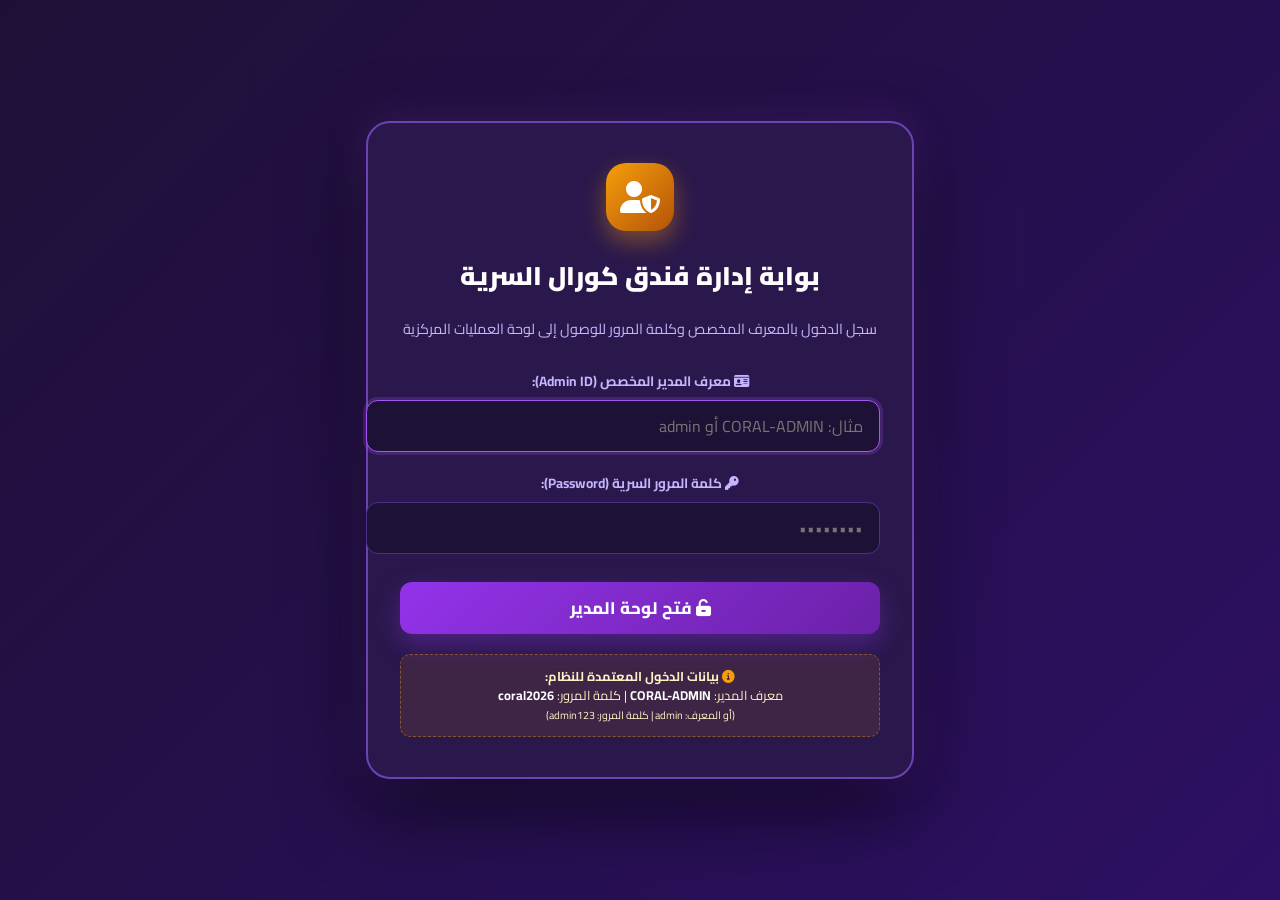
<file: admin.html>
<!DOCTYPE html>
<html lang="ar" dir="rtl">
<head>
    <meta charset="UTF-8">
    <meta name="viewport" content="width=device-width, initial-scale=1.0">
    <title>لوحة تحكم مدير النظام السرية | فندق كورال السودان</title>
    <!-- Fonts & Icons -->
    <link rel="preconnect" href="https://fonts.googleapis.com">
    <link rel="preconnect" href="https://fonts.gstatic.com" crossorigin>
    <link href="https://fonts.googleapis.com/css2?family=Cairo:wght@400;600;700;800;900&display=swap" rel="stylesheet">
    <link rel="stylesheet" href="https://cdnjs.cloudflare.com/ajax/libs/font-awesome/6.4.0/css/all.min.css">
    <!-- Stylesheets -->
    <link rel="stylesheet" href="css/admin.css">
</head>
<body class="admin-body">

    <!-- ========================================================
         بوابة تسجيل الدخول السرية للمدير (Secret Admin Login Gate)
         تظهر أولاً وتمنع الدخول حتى إدخال المعرف وكلمة المرور
         ======================================================== -->
    <div class="admin-login-overlay" id="adminLoginOverlay">
        <div class="admin-login-card">
            <div class="login-lock-icon">
                <i class="fas fa-user-shield"></i>
            </div>
            <h2>بوابة إدارة فندق كورال السرية</h2>
            <p>سجل الدخول بالمعرف المخصص وكلمة المرور للوصول إلى لوحة العمليات المركزية</p>

            <form id="adminLoginForm">
                <div class="login-field">
                    <label for="adminIdInput"><i class="fas fa-id-card"></i> معرف المدير المخصص (Admin ID):</label>
                    <input type="text" id="adminIdInput" class="login-input" placeholder="مثال: CORAL-ADMIN أو admin" required autofocus>
                </div>

                <div class="login-field">
                    <label for="adminPassInput"><i class="fas fa-key"></i> كلمة المرور السرية (Password):</label>
                    <input type="password" id="adminPassInput" class="login-input" placeholder="••••••••" required>
                </div>

                <div id="loginErrorMsg" style="display: none; color: #fca5a5; background: rgba(239, 68, 68, 0.2); border: 1px solid #ef4444; padding: 10px; border-radius: 8px; font-size: 0.88rem; margin-bottom: 14px;">
                    <i class="fas fa-exclamation-triangle"></i> معرف المدير أو كلمة المرور غير صحيحة!
                </div>

                <button type="submit" class="login-submit-btn" id="btnLoginSubmit">
                    <i class="fas fa-unlock-alt"></i> فتح لوحة المدير
                </button>
            </form>

            <div class="login-hint">
                <i class="fas fa-info-circle" style="color: var(--admin-gold);"></i>
                <strong>بيانات الدخول المعتمدة للنظام:</strong><br>
                معرف المدير: <strong style="color: #fff;">CORAL-ADMIN</strong> | كلمة المرور: <strong style="color: #fff;">coral2026</strong><br>
                <small>(أو المعرف: admin | كلمة المرور: admin123)</small>
            </div>
        </div>
    </div>

    <!-- القائمة الجانبية (Sidebar) -->
    <aside class="admin-sidebar" id="adminSidebar" style="display: none;">
        <div class="admin-logo">
            <div class="admin-logo-icon">
                <i class="fas fa-crown"></i>
            </div>
            <div class="admin-logo-text">
                <h2>إدارة فندق كورال</h2>
                <span>CORAL ADMIN CENTER</span>
            </div>
        </div>

        <nav class="admin-nav">
            <a href="admin.html" class="admin-nav-item active">
                <i class="fas fa-th-large"></i>
                <span>لوحة التحكم الرئيسية</span>
            </a>
            <a href="#bookingsSection" class="admin-nav-item">
                <i class="fas fa-calendar-check"></i>
                <span>سجل الحجوزات</span>
            </a>
            <a href="#activitiesSection" class="admin-nav-item">
                <i class="fas fa-bolt"></i>
                <span>النشاطات الحية</span>
            </a>
            <a href="#occupancySection" class="admin-nav-item">
                <i class="fas fa-hotel"></i>
                <span>فروع السودان الأربعة</span>
            </a>
            <a href="index.html" target="_blank" class="admin-nav-item" style="color: var(--admin-gold);">
                <i class="fas fa-external-link-alt"></i>
                <span>عرض شاشة النزيل</span>
            </a>
            <a href="api/setup_db.php" target="_blank" class="admin-nav-item">
                <i class="fas fa-database"></i>
                <span>تهيئة داتابيس XAMPP</span>
            </a>
        </nav>

        <div class="admin-sidebar-footer">
            <div class="admin-user-pill">
                <div class="admin-avatar">
                    <i class="fas fa-user-shield"></i>
                </div>
                <div class="admin-user-info" style="flex-grow: 1;">
                    <div class="name" id="sidebarAdminName">المدير العام للنظام</div>
                    <div class="role" id="sidebarAdminRole">فنادق كورال السودان</div>
                </div>
                <button class="action-btn" id="btnSidebarLogout" title="قفل الشاشة وتسجيل الخروج" style="color: #ef4444; border-color: rgba(239,68,68,0.4);">
                    <i class="fas fa-sign-out-alt"></i>
                </button>
            </div>
        </div>
    </aside>

    <!-- المحتوى الرئيسي للوحة الإدارة (Main Content) -->
    <main class="admin-main" id="adminMainContent" style="display: none;">
        <!-- الشريط العلوي (Topbar) -->
        <header class="admin-topbar">
            <div class="topbar-title">
                <h1>لوحة متابعة العمليات والحجوزات الفندقية</h1>
                <p>إدارة مركزية لفروع: الخرطوم (المقر الرئيسي)، بورتسودان، كسلا، وعطبرة بنهر النيل</p>
            </div>

            <div class="topbar-actions">
                <div class="system-status-pill" id="backendModeBadge">
                    <span class="status-dot"></span> متصل بالنظام
                </div>
                <button class="action-btn" id="btnRefreshData" title="تحديث فوري">
                    <i class="fas fa-sync-alt"></i> تحديث
                </button>
                <button class="action-btn" id="btnAdminLogout" style="background: rgba(239,68,68,0.2); border-color: #ef4444; color: #fca5a5;">
                    <i class="fas fa-lock"></i> قفل اللوحة
                </button>
                <a href="index.html" target="_blank" class="action-btn" style="background: var(--admin-purple-bright); color: #fff; font-weight: bold;">
                    <i class="fas fa-eye"></i> شاشة النزيل
                </a>
            </div>
        </header>

        <!-- جسم لوحة التحكم -->
        <div class="admin-content">
            <!-- 1. بطاقات المؤشرات الحية (KPI Cards) -->
            <section class="stats-grid">
                <div class="stat-card">
                    <div class="stat-header">
                        <span class="stat-title">إجمالي الحجوزات المسجلة</span>
                        <div class="stat-icon purple"><i class="fas fa-bookmark"></i></div>
                    </div>
                    <div class="stat-value" id="statTotalBookings">0</div>
                    <div class="stat-footer">
                        <span style="color: #10b981; font-weight: bold;"><i class="fas fa-arrow-up"></i> +18%</span> في جميع الفروع
                    </div>
                </div>

                <div class="stat-card">
                    <div class="stat-header">
                        <span class="stat-title">إجمالي الإيرادات المحصلة</span>
                        <div class="stat-icon green"><i class="fas fa-money-bill-wave"></i></div>
                    </div>
                    <div class="stat-value" id="statTotalRevenue">0 ج.س</div>
                    <div class="stat-footer">
                        <span style="color: var(--admin-gold);"><i class="fas fa-coins"></i> بنكك | فيزا | دولار | ريال</span>
                    </div>
                </div>

                <div class="stat-card">
                    <div class="stat-header">
                        <span class="stat-title">النزلاء الحاليون والمؤكدون</span>
                        <div class="stat-icon blue"><i class="fas fa-users"></i></div>
                    </div>
                    <div class="stat-value" id="statActiveGuests">0</div>
                    <div class="stat-footer">
                        <span>إقامة محلية وأجنبية</span>
                    </div>
                </div>

                <div class="stat-card">
                    <div class="stat-header">
                        <span class="stat-title">معدل الإشغال العام</span>
                        <div class="stat-icon gold"><i class="fas fa-chart-pie"></i></div>
                    </div>
                    <div class="stat-value" id="statOccupancyRate">0%</div>
                    <div class="stat-footer">
                        <span style="color: var(--admin-purple-bright); font-weight: bold;">إقبال مرتفع</span> على المقر الرئيسي
                    </div>
                </div>
            </section>

            <!-- 2. قسمين: سجل النشاطات الحية + نسب إشغال الفروع الأربعة -->
            <div class="dashboard-grid">
                <!-- سجل النشاطات الإدارية الحية -->
                <div class="panel-card" id="activitiesSection">
                    <div class="panel-header">
                        <div class="panel-title">
                            <i class="fas fa-bolt"></i>
                            <span>سجل النشاطات الحية (Real-time Activities Feed)</span>
                        </div>
                        <span style="font-size: 0.8rem; color: var(--admin-gold);"><i class="fas fa-circle" style="font-size: 8px;"></i> تحديث فوري</span>
                    </div>
                    <div class="panel-body">
                        <div class="activity-stream" id="activityStreamList">
                            <!-- يتم العرض بواسطة JavaScript -->
                        </div>
                    </div>
                </div>

                <!-- إشغال فروع السودان الأربعة -->
                <div class="panel-card" id="occupancySection">
                    <div class="panel-header">
                        <div class="panel-title">
                            <i class="fas fa-map-marked-alt"></i>
                            <span>إشغال فروع السودان الأربعة</span>
                        </div>
                    </div>
                    <div class="panel-body">
                        <div class="branch-occupancy-list" id="branchOccupancyList">
                            <!-- يتم العرض بواسطة JavaScript -->
                        </div>

                        <div style="margin-top: 24px; padding: 16px; background: rgba(168, 85, 247, 0.12); border-radius: 12px; border: 1px solid var(--admin-border-light);">
                            <div style="font-size: 0.88rem; color: var(--admin-purple-bright); font-weight: bold; margin-bottom: 6px;">
                                <i class="fas fa-bell"></i> تقرير العمليات المركزية:
                            </div>
                            <p style="font-size: 0.82rem; color: #f5f3ff; line-height: 1.6;">
                                يشهد المقر الرئيسي بالخرطوم وفرع بورتسودان أعلى نسبة إشغال. فرع عطبرة بنهر النيل يسجل إقبالاً ملحوظاً من الضيوف الأجانب والباحثين.
                            </p>
                        </div>
                    </div>
                </div>
            </div>

            <!-- 3. جدول إدارة الحجوزات الشامل -->
            <section class="panel-card" id="bookingsSection">
                <div class="panel-header">
                    <div class="panel-title">
                        <i class="fas fa-table"></i>
                        <span>سجل الحجوزات وإدارة النزلاء (All Bookings)</span>
                    </div>
                </div>

                <div class="panel-body">
                    <!-- شريط البحث والتصفية -->
                    <div class="filter-bar">
                        <input type="text" id="adminSearchInput" class="filter-input" placeholder="🔍 بحث برقم الحجز أو اسم النزيل أو الهاتف..." style="flex: 1.5; min-width: 220px;">
                        
                        <select id="adminBranchFilter" class="filter-select" style="flex: 1; min-width: 180px;">
                            <option value="all">كافة الفروع (الخرطوم، بورتسودان، كسلا، عطبرة)</option>
                            <option value="1">فندق كورال الخرطوم (المقر الرئيسي)</option>
                            <option value="2">فندق كورال بورتسودان (البحر الأحمر)</option>
                            <option value="3">فندق كورال كسلا (عروس الشرق)</option>
                            <option value="4">فندق كورال عطبرة (ولاية نهر النيل)</option>
                        </select>

                        <select id="adminStatusFilter" class="filter-select" style="min-width: 140px;">
                            <option value="all">كافة الحالات</option>
                            <option value="confirmed">مؤكد</option>
                            <option value="checked_in">تم تسجيل الوصول (Check-in)</option>
                            <option value="checked_out">غادر (Check-out)</option>
                            <option value="cancelled">ملغي</option>
                        </select>
                    </div>

                    <!-- جدول الحجوزات التفاعلي -->
                    <div class="table-responsive">
                        <table class="admin-table">
                            <thead>
                                <tr>
                                    <th>رقم الحجز</th>
                                    <th>النزيل والجنسية</th>
                                    <th>الفرع</th>
                                    <th>الغرفة / الجناح</th>
                                    <th>فترة الإقامة</th>
                                    <th>المبلغ والعملة</th>
                                    <th>الحالة</th>
                                    <th>الإجراءات والبريد</th>
                                </tr>
                            </thead>
                            <tbody id="bookingsTableBody">
                                <!-- يتم التعبئة ديناميكياً بواسطة JavaScript -->
                            </tbody>
                        </table>
                    </div>
                </div>
            </section>
        </div>
    </main>

    <!-- نافذة عرض تفاصيل الحجز للمدير مع معاينة رسالة البريد -->
    <div class="modal-overlay" id="adminBookingModal" style="display: none; position: fixed; top: 0; left: 0; right: 0; bottom: 0; background: rgba(0,0,0,0.85); z-index: 3000; align-items: center; justify-content: center; padding: 20px;">
        <div style="background: var(--admin-card); border: 2px solid var(--admin-purple-bright); border-radius: 20px; width: 100%; max-width: 720px; max-height: 90vh; overflow-y: auto; padding: 30px; position: relative; color: #fff;">
            <div style="display: flex; justify-content: space-between; align-items: center; border-bottom: 1px solid var(--admin-border); padding-bottom: 16px; margin-bottom: 20px;">
                <h3 style="color: var(--admin-purple-bright);"><i class="fas fa-file-invoice"></i> ملف الحجز الكامل ورسالة البريد</h3>
                <button id="closeAdminModalBtn" style="background: none; border: none; color: #fff; font-size: 26px; cursor: pointer;">&times;</button>
            </div>
            <div id="adminBookingDetailContent">
                <!-- تفاصيل الحجز -->
            </div>
        </div>
    </div>

    <!-- Scripts -->
    <script src="js/data.js"></script>
    <script src="js/storage.js"></script>
    <script src="js/admin.js"></script>
</body>
</html>
</file>
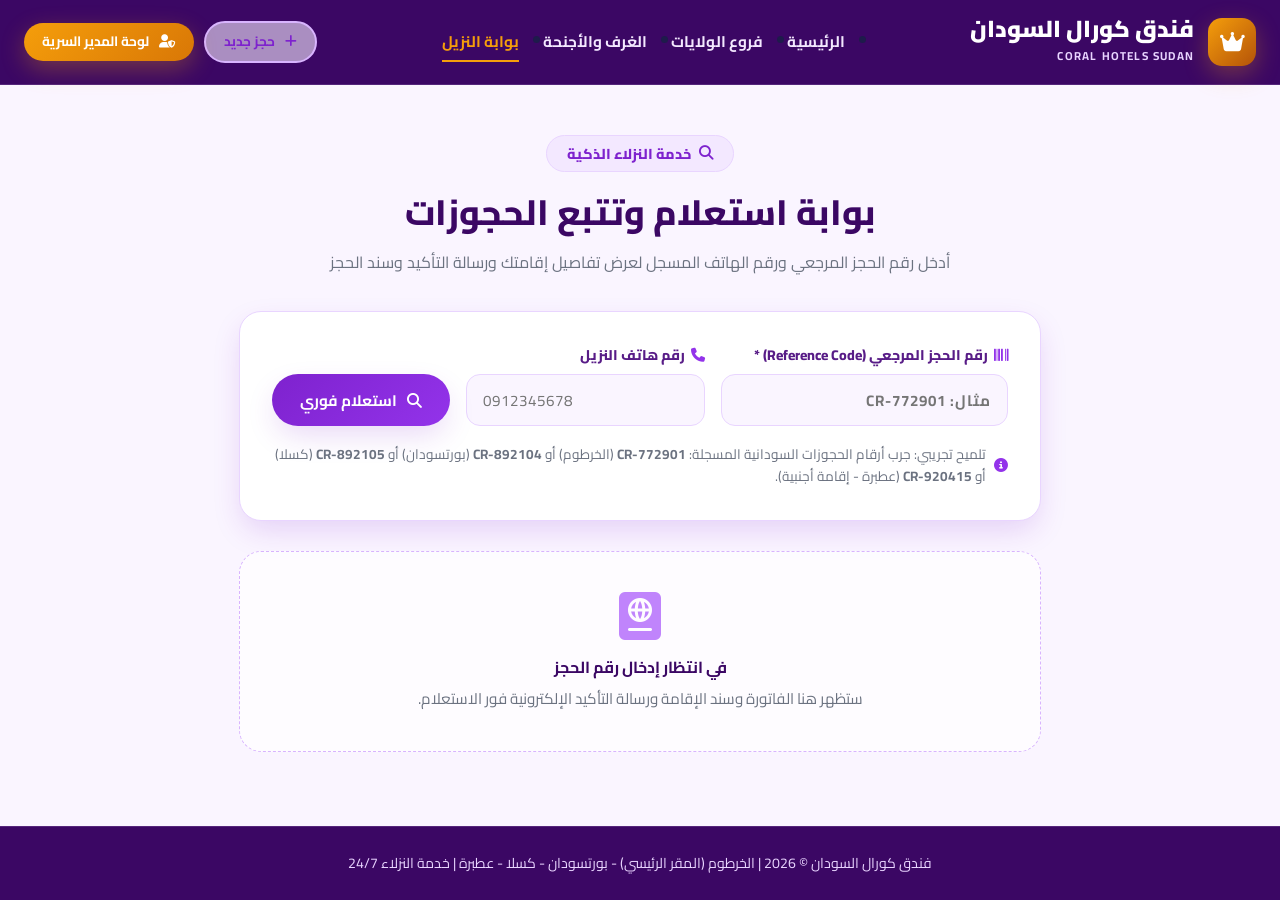
<file: guest-portal.html>
<!DOCTYPE html>
<html lang="ar" dir="rtl">
<head>
    <meta charset="UTF-8">
    <meta name="viewport" content="width=device-width, initial-scale=1.0">
    <title>بوابة النزيل | استعلام وتتبع حجوزات فندق كورال السودان</title>
    <!-- Fonts & Icons -->
    <link rel="preconnect" href="https://fonts.googleapis.com">
    <link rel="preconnect" href="https://fonts.gstatic.com" crossorigin>
    <link href="https://fonts.googleapis.com/css2?family=Cairo:wght@400;600;700;800;900&family=Tajawal:wght@400;500;700;800&display=swap" rel="stylesheet">
    <link rel="stylesheet" href="https://cdnjs.cloudflare.com/ajax/libs/font-awesome/6.4.0/css/all.min.css">
    <!-- Stylesheets -->
    <link rel="stylesheet" href="css/style.css">
    <link rel="stylesheet" href="css/print.css">
</head>
<body style="background: var(--p-50); min-height: 100vh; display: flex; flex-direction: column;">

    <!-- Navigation Header -->
    <header class="header" style="position: relative; background: var(--p-950);">
        <div class="container">
            <nav class="navbar">
                <a href="index.html" class="logo">
                    <div class="logo-icon"><i class="fas fa-crown"></i></div>
                    <div class="logo-text">
                        <h1>فندق كورال السودان</h1>
                        <span>CORAL HOTELS SUDAN</span>
                    </div>
                </a>

                <ul class="nav-links">
                    <li><a href="index.html" class="nav-link">الرئيسية</a></li>
                    <li><a href="index.html#branches" class="nav-link">فروع الولايات</a></li>
                    <li><a href="index.html#rooms" class="nav-link">الغرف والأجنحة</a></li>
                    <li><a href="guest-portal.html" class="nav-link active">بوابة النزيل</a></li>
                </ul>

                <div class="nav-actions">
                    <a href="index.html" class="btn btn-outline-purple btn-sm">
                        <i class="fas fa-plus"></i> حجز جديد
                    </a>
                    <a href="admin.html" class="btn btn-gold btn-sm">
                        <i class="fas fa-user-shield"></i> لوحة المدير السرية
                    </a>
                </div>
            </nav>
        </div>
    </header>

    <!-- Main Container -->
    <main style="flex-grow: 1; padding: 50px 0;">
        <div class="container" style="max-width: 850px;">
            <div style="text-align: center; margin-bottom: 35px;">
                <span class="section-badge"><i class="fas fa-search"></i> خدمة النزلاء الذكية</span>
                <h2 style="font-size: 2.2rem; font-weight: 800; color: var(--p-950); margin-bottom: 10px;">بوابة استعلام وتتبع الحجوزات</h2>
                <p style="color: var(--text-secondary); font-size: 1rem;">أدخل رقم الحجز المرجعي ورقم الهاتف المسجل لعرض تفاصيل إقامتك ورسالة التأكيد وسند الحجز</p>
            </div>

            <!-- بطاقة إدخال البحث -->
            <div style="background: #fff; padding: 32px; border-radius: var(--radius-lg); box-shadow: var(--shadow-purple); border: 1px solid var(--p-200); margin-bottom: 30px;">
                <form id="guestLookupForm">
                    <div style="display: grid; grid-template-columns: 1.2fr 1fr auto; gap: 16px; align-items: end;">
                        <div class="form-group">
                            <label for="lookupRefInput"><i class="fas fa-barcode"></i> رقم الحجز المرجعي (Reference Code) *</label>
                            <input type="text" id="lookupRefInput" class="form-control" placeholder="مثال: CR-772901" required style="font-weight: bold; letter-spacing: 1px;">
                        </div>

                        <div class="form-group">
                            <label for="lookupPhoneInput"><i class="fas fa-phone"></i> رقم هاتف النزيل</label>
                            <input type="tel" id="lookupPhoneInput" class="form-control" placeholder="0912345678">
                        </div>

                        <div>
                            <button type="submit" class="btn btn-purple" style="height: 52px; width: 100%;">
                                <i class="fas fa-search"></i> استعلام فوري
                            </button>
                        </div>
                    </div>
                </form>

                <div style="margin-top: 18px; font-size: 0.85rem; color: #6b7280; display: flex; align-items: center; gap: 8px;">
                    <i class="fas fa-info-circle" style="color: var(--p-600);"></i>
                    <span>تلميح تجريبي: جرب أرقام الحجوزات السودانية المسجلة: <strong>CR-772901</strong> (الخرطوم) أو <strong>CR-892104</strong> (بورتسودان) أو <strong>CR-892105</strong> (كسلا) أو <strong>CR-920415</strong> (عطبرة - إقامة أجنبية).</span>
                </div>
            </div>

            <div id="lookupResultBox" style="display: none;"></div>

            <div id="lookupEmptyNotice" style="text-align: center; padding: 40px 20px; background: rgba(255,255,255,0.7); border-radius: var(--radius-lg); border: 1px dashed var(--p-300);">
                <i class="fas fa-passport" style="font-size: 48px; color: var(--p-400); margin-bottom: 15px;"></i>
                <h4 style="color: var(--p-950); margin-bottom: 6px;">في انتظار إدخال رقم الحجز</h4>
                <p style="color: #6b7280; font-size: 0.95rem;">ستظهر هنا الفاتورة وسند الإقامة ورسالة التأكيد الإلكترونية فور الاستعلام.</p>
            </div>
        </div>
    </main>

    <!-- Footer -->
    <footer style="background: var(--p-950); color: var(--p-200); padding: 25px 0; text-align: center; font-size: 0.88rem; border-top: 1px solid rgba(233,213,255,0.15);">
        <div class="container">
            فندق كورال السودان &copy; 2026 | الخرطوم (المقر الرئيسي) - بورتسودان - كسلا - عطبرة | خدمة النزلاء 24/7
        </div>
    </footer>

    <!-- Scripts -->
    <script src="js/data.js"></script>
    <script src="js/storage.js"></script>
    <script src="js/guest-portal.js"></script>
</body>
</html>
</file>
<file: css/admin.css>
/* ========================================================
   CORAL HOTEL - لوحة تحكم مدير النظام السرية (Secret Admin Center)
   الثيم: البنفسجي الفاخر ودرجاته مع الذهبي الدافئ
   ======================================================== */

:root {
    --admin-bg: #1e1136;         /* بنفسجي ليلي غامق جداً */
    --admin-surface: #2a184c;    /* بنفسجي سطحي */
    --admin-card: #341f5e;       /* بطاقات بنفسجية مخملية */
    --admin-border: #4d2f89;     /* حواف بنفسجية ناعمة */
    --admin-border-light: #6b43b5;
    --admin-text: #f5f3ff;
    --admin-muted: #c4b5fd;
    --admin-purple-bright: #a855f7;
    --admin-gold: #f59e0b;
    --admin-gold-light: #fef3c7;
    --success: #10b981;
    --warning: #f59e0b;
    --danger: #ef4444;
    --info: #38bdf8;
    --sidebar-width: 270px;
}

body.admin-body {
    background-color: var(--admin-bg);
    color: var(--admin-text);
    font-family: 'Cairo', 'Tajawal', sans-serif;
    direction: rtl;
    text-align: right;
    display: flex;
    min-height: 100vh;
    margin: 0;
    overflow-x: hidden;
}

body.admin-body.ltr-mode {
    direction: ltr;
    text-align: left;
}

/* ========================================================
   بوابة تسجيل دخول المدير السرية (Secret Admin Login Gate)
   ======================================================== */
.admin-login-overlay {
    position: fixed;
    top: 0;
    left: 0;
    right: 0;
    bottom: 0;
    background: linear-gradient(135deg, rgba(30, 17, 54, 0.96), rgba(46, 16, 101, 0.98)),
                url('https://images.unsplash.com/photo-1542314831-068cd1dbfeeb?auto=format&fit=crop&w=1600&q=80') center/cover;
    backdrop-filter: blur(16px);
    z-index: 5000;
    display: flex;
    align-items: center;
    justify-content: center;
    padding: 20px;
}

.admin-login-card {
    background: #2a184c;
    border: 2px solid var(--admin-border-light);
    border-radius: 24px;
    width: 100%;
    max-width: 480px;
    padding: 40px 32px;
    box-shadow: 0 30px 80px rgba(0, 0, 0, 0.6), 0 0 40px rgba(168, 85, 247, 0.2);
    text-align: center;
    position: relative;
    animation: loginFade 0.4s ease;
}

@keyframes loginFade {
    from { opacity: 0; transform: scale(0.94) translateY(20px); }
    to { opacity: 1; transform: scale(1) translateY(0); }
}

.login-lock-icon {
    width: 68px;
    height: 68px;
    background: linear-gradient(135deg, var(--admin-gold), #b45309);
    border-radius: 20px;
    display: flex;
    align-items: center;
    justify-content: center;
    font-size: 32px;
    color: #ffffff;
    margin: 0 auto 20px;
    box-shadow: 0 10px 25px rgba(245, 158, 11, 0.4);
}

.admin-login-card h2 {
    font-size: 1.6rem;
    font-weight: 900;
    color: #ffffff;
    margin-bottom: 6px;
}

.admin-login-card p {
    color: var(--admin-muted);
    font-size: 0.9rem;
    margin-bottom: 26px;
}

.login-field {
    text-align: inherit;
    margin-bottom: 18px;
}

.login-field label {
    display: block;
    font-size: 0.85rem;
    font-weight: 700;
    color: var(--admin-muted);
    margin-bottom: 6px;
}

.login-input {
    width: 100%;
    height: 50px;
    background: #1e1136;
    border: 1.5px solid var(--admin-border);
    border-radius: 12px;
    padding: 0 16px;
    color: #ffffff;
    font-family: inherit;
    font-size: 1rem;
    transition: all 0.2s ease;
}

.login-input:focus {
    outline: none;
    border-color: var(--admin-purple-bright);
    box-shadow: 0 0 0 3px rgba(168, 85, 247, 0.2);
}

.login-submit-btn {
    width: 100%;
    height: 52px;
    background: linear-gradient(135deg, #9333ea, #6b21a8);
    border: none;
    border-radius: 12px;
    color: #ffffff;
    font-weight: 800;
    font-size: 1.05rem;
    cursor: pointer;
    font-family: inherit;
    margin-top: 10px;
    box-shadow: 0 10px 25px rgba(147, 51, 234, 0.35);
    transition: all 0.2s ease;
}

.login-submit-btn:hover {
    transform: translateY(-2px);
    background: linear-gradient(135deg, #a855f7, #7e22ce);
}

.login-hint {
    margin-top: 20px;
    padding: 12px;
    background: rgba(245, 158, 11, 0.1);
    border: 1px dashed rgba(245, 158, 11, 0.4);
    border-radius: 10px;
    font-size: 0.8rem;
    color: var(--admin-gold-light);
    line-height: 1.5;
}

/* Sidebar */
.admin-sidebar {
    width: var(--sidebar-width);
    background-color: var(--admin-surface);
    border-left: 1px solid var(--admin-border);
    display: flex;
    flex-direction: column;
    position: fixed;
    top: 0;
    right: 0;
    bottom: 0;
    z-index: 100;
    padding: 24px 16px;
    transition: all 0.3s ease;
}

body.admin-body.ltr-mode .admin-sidebar {
    right: auto;
    left: 0;
    border-left: none;
    border-right: 1px solid var(--admin-border);
}

.admin-logo {
    display: flex;
    align-items: center;
    gap: 12px;
    padding-bottom: 24px;
    border-bottom: 1px solid var(--admin-border);
    margin-bottom: 24px;
}

.admin-logo-icon {
    width: 42px;
    height: 42px;
    background: linear-gradient(135deg, var(--admin-gold), #b45309);
    border-radius: 10px;
    display: flex;
    align-items: center;
    justify-content: center;
    color: #ffffff;
    font-size: 20px;
    font-weight: 900;
}

.admin-logo-text h2 {
    font-size: 1.25rem;
    font-weight: 800;
    color: #ffffff;
    line-height: 1.1;
}

.admin-logo-text span {
    font-size: 0.72rem;
    color: var(--admin-muted);
}

.admin-nav {
    display: flex;
    flex-direction: column;
    gap: 6px;
    flex-grow: 1;
}

.admin-nav-item {
    display: flex;
    align-items: center;
    gap: 12px;
    padding: 12px 16px;
    border-radius: 10px;
    color: var(--admin-muted);
    font-weight: 700;
    font-size: 0.95rem;
    cursor: pointer;
    transition: all 0.2s ease;
    text-decoration: none;
}

.admin-nav-item i {
    font-size: 1.15rem;
    width: 24px;
}

.admin-nav-item:hover, .admin-nav-item.active {
    background-color: rgba(168, 85, 247, 0.15);
    color: #ffffff;
    border-right: 3px solid var(--admin-purple-bright);
}

body.admin-body.ltr-mode .admin-nav-item:hover,
body.admin-body.ltr-mode .admin-nav-item.active {
    border-right: none;
    border-left: 3px solid var(--admin-purple-bright);
}

.admin-sidebar-footer {
    padding-top: 16px;
    border-top: 1px solid var(--admin-border);
}

.admin-user-pill {
    display: flex;
    align-items: center;
    gap: 12px;
    padding: 10px;
    background: rgba(0,0,0,0.25);
    border-radius: 10px;
}

.admin-avatar {
    width: 38px;
    height: 38px;
    border-radius: 50%;
    background: var(--admin-purple-bright);
    color: #ffffff;
    display: flex;
    align-items: center;
    justify-content: center;
    font-weight: 800;
}

.admin-user-info .name {
    font-size: 0.88rem;
    font-weight: 700;
    color: #ffffff;
}

.admin-user-info .role {
    font-size: 0.75rem;
    color: var(--admin-gold);
}

/* Main Content */
.admin-main {
    margin-right: var(--sidebar-width);
    flex-grow: 1;
    display: flex;
    flex-direction: column;
    min-height: 100vh;
    background: #170d2b;
}

body.admin-body.ltr-mode .admin-main {
    margin-right: 0;
    margin-left: var(--sidebar-width);
}

/* Topbar */
.admin-topbar {
    height: 75px;
    background: var(--admin-surface);
    border-bottom: 1px solid var(--admin-border);
    display: flex;
    align-items: center;
    justify-content: space-between;
    padding: 0 32px;
    position: sticky;
    top: 0;
    z-index: 90;
}

.topbar-title h1 {
    font-size: 1.45rem;
    font-weight: 800;
    color: #ffffff;
}

.topbar-title p {
    font-size: 0.82rem;
    color: var(--admin-muted);
}

.topbar-actions {
    display: flex;
    align-items: center;
    gap: 12px;
}

.system-status-pill {
    display: flex;
    align-items: center;
    gap: 8px;
    background: rgba(16, 185, 129, 0.15);
    border: 1px solid rgba(16, 185, 129, 0.3);
    color: var(--success);
    padding: 6px 14px;
    border-radius: 20px;
    font-size: 0.82rem;
    font-weight: 700;
}

.status-dot {
    width: 8px;
    height: 8px;
    border-radius: 50%;
    background: var(--success);
    box-shadow: 0 0 8px var(--success);
}

.admin-content {
    padding: 32px;
    flex-grow: 1;
}

/* Stats Cards */
.stats-grid {
    display: grid;
    grid-template-columns: repeat(auto-fit, minmax(240px, 1fr));
    gap: 20px;
    margin-bottom: 32px;
}

.stat-card {
    background: var(--admin-card);
    border: 1px solid var(--admin-border);
    border-radius: 16px;
    padding: 22px;
    display: flex;
    flex-direction: column;
    transition: transform 0.2s ease;
}

.stat-card:hover {
    transform: translateY(-4px);
    border-color: var(--admin-border-light);
}

.stat-header {
    display: flex;
    align-items: center;
    justify-content: space-between;
    margin-bottom: 12px;
}

.stat-title {
    color: var(--admin-muted);
    font-size: 0.88rem;
    font-weight: 700;
}

.stat-icon {
    width: 44px;
    height: 44px;
    border-radius: 12px;
    display: flex;
    align-items: center;
    justify-content: center;
    font-size: 1.25rem;
}

.stat-icon.purple { background: rgba(168, 85, 247, 0.2); color: var(--admin-purple-bright); }
.stat-icon.green { background: rgba(16, 185, 129, 0.2); color: var(--success); }
.stat-icon.gold { background: rgba(245, 158, 11, 0.2); color: var(--admin-gold); }
.stat-icon.blue { background: rgba(56, 189, 248, 0.2); color: var(--info); }

.stat-value {
    font-size: 1.85rem;
    font-weight: 900;
    color: #ffffff;
    margin-bottom: 6px;
}

.stat-footer {
    display: flex;
    align-items: center;
    gap: 6px;
    font-size: 0.8rem;
    color: var(--admin-muted);
}

/* Two Columns Grid */
.dashboard-grid {
    display: grid;
    grid-template-columns: 2.1fr 1fr;
    gap: 24px;
    margin-bottom: 32px;
}

.panel-card {
    background: var(--admin-card);
    border: 1px solid var(--admin-border);
    border-radius: 18px;
    overflow: hidden;
}

.panel-header {
    padding: 20px 24px;
    border-bottom: 1px solid var(--admin-border);
    display: flex;
    align-items: center;
    justify-content: space-between;
}

.panel-title {
    font-size: 1.15rem;
    font-weight: 800;
    color: #ffffff;
    display: flex;
    align-items: center;
    gap: 10px;
}

.panel-title i {
    color: var(--admin-purple-bright);
}

.panel-body {
    padding: 24px;
}

/* Table */
.table-responsive {
    overflow-x: auto;
}

.admin-table {
    width: 100%;
    border-collapse: collapse;
    text-align: inherit;
}

.admin-table th {
    background: rgba(24, 13, 44, 0.7);
    color: var(--admin-muted);
    font-size: 0.82rem;
    font-weight: 700;
    padding: 14px 18px;
    border-bottom: 1px solid var(--admin-border);
    white-space: nowrap;
}

.admin-table td {
    padding: 16px 18px;
    border-bottom: 1px solid var(--admin-border);
    font-size: 0.9rem;
    color: #f5f3ff;
}

.admin-table tr:hover td {
    background: rgba(255, 255, 255, 0.02);
}

/* Badges */
.status-badge {
    display: inline-flex;
    align-items: center;
    gap: 6px;
    padding: 4px 12px;
    border-radius: 20px;
    font-size: 0.78rem;
    font-weight: 800;
}

.status-badge.confirmed { background: rgba(16, 185, 129, 0.2); color: var(--success); }
.status-badge.checked_in { background: rgba(56, 189, 248, 0.2); color: var(--info); }
.status-badge.checked_out { background: rgba(148, 163, 184, 0.2); color: #cbd5e1; }
.status-badge.cancelled { background: rgba(239, 68, 68, 0.2); color: var(--danger); }

/* Activity Stream */
.activity-stream {
    display: flex;
    flex-direction: column;
    gap: 16px;
}

.activity-item {
    display: flex;
    gap: 14px;
    padding-bottom: 16px;
    border-bottom: 1px solid rgba(77, 47, 137, 0.5);
}

.activity-icon-box {
    width: 38px;
    height: 38px;
    border-radius: 10px;
    background: rgba(168, 85, 247, 0.2);
    color: var(--admin-purple-bright);
    display: flex;
    align-items: center;
    justify-content: center;
    flex-shrink: 0;
}

.activity-info h5 {
    font-size: 0.92rem;
    color: #ffffff;
    font-weight: 700;
    margin-bottom: 3px;
}

.activity-info p {
    font-size: 0.82rem;
    color: var(--admin-muted);
    line-height: 1.5;
    margin-bottom: 6px;
}

.activity-meta {
    font-size: 0.75rem;
    color: var(--admin-gold);
    display: flex;
    align-items: center;
    gap: 8px;
}

/* Occupancy Bars */
.branch-occupancy-list {
    display: flex;
    flex-direction: column;
    gap: 16px;
}

.branch-occupancy-item {
    background: rgba(30, 17, 54, 0.6);
    padding: 14px 18px;
    border-radius: 12px;
    border: 1px solid var(--admin-border);
}

.progress-bar-bg {
    width: 100%;
    height: 8px;
    background: #170d2b;
    border-radius: 4px;
    overflow: hidden;
    margin-top: 8px;
}

.progress-bar-fill {
    height: 100%;
    background: linear-gradient(90deg, #a855f7, var(--admin-gold));
    border-radius: 4px;
}

/* Action buttons */
.action-btn-group {
    display: flex;
    gap: 6px;
}

.action-btn {
    padding: 6px 12px;
    border-radius: 8px;
    border: 1px solid var(--admin-border);
    background: rgba(255, 255, 255, 0.06);
    color: #ffffff;
    cursor: pointer;
    font-family: inherit;
    font-size: 0.85rem;
    transition: all 0.2s ease;
}

.action-btn:hover {
    background: var(--admin-purple-bright);
    border-color: var(--admin-purple-bright);
}

.filter-bar {
    display: flex;
    gap: 12px;
    margin-bottom: 20px;
    flex-wrap: wrap;
}

.filter-input, .filter-select {
    background: #1e1136;
    border: 1px solid var(--admin-border);
    border-radius: 8px;
    padding: 8px 14px;
    color: #ffffff;
    font-family: inherit;
    font-size: 0.9rem;
}

@media (max-width: 992px) {
    .admin-sidebar { width: 70px; padding: 16px 8px; }
    .admin-logo-text, .admin-nav-item span, .admin-user-info { display: none; }
    .admin-main { margin-right: 70px; }
    body.admin-body.ltr-mode .admin-main { margin-left: 70px; margin-right: 0; }
    .dashboard-grid { grid-template-columns: 1fr; }
}
</file>
<file: css/style.css>
/* ========================================================
   CORAL HOTEL SUDAN - فندق كورال السودان
   الهوية البصرية الجديدة: البنفسجي الفاتح ودرجاته الملكية مع الذهبي الدافئ
   دعم كامل للغتين (العربية والإنجليزية) والعملات (SDG, USD, SAR)
   ======================================================== */

:root {
    /* درجات البنفسجي الفاخر */
    --p-50: #faf5ff;          /* بنفسجي أبيض ناعم جداً */
    --p-100: #f3e8ff;         /* بنفسجي فاتح باستيل */
    --p-200: #e9d5ff;         /* لافندر رقيق */
    --p-300: #d8b4fe;         /* بنفسجي ليلكي */
    --p-400: #c084fc;         /* بنفسجي نضر */
    --p-500: #a855f7;         /* بنفسجي ملكي مشرق */
    --p-600: #9333ea;         /* بنفسجي رئيسي */
    --p-700: #7e22ce;         /* بنفسجي مخملي عميق */
    --p-800: #6b21a8;         /* بنفسجي داكن فاخر */
    --p-900: #581c87;         /* بنفسجي ملكي حالك */
    --p-950: #3b0764;         /* كحلي بنفسجي ليلي */

    /* اللون التكميلي المتناسق: الذهبي الفندقي والعنبر */
    --accent-gold: #f59e0b;
    --accent-gold-light: #fef3c7;
    --accent-gold-dark: #b45309;
    --accent-gold-glow: rgba(245, 158, 11, 0.35);

    /* ألوان النصوص والخلفيات */
    --bg-page: #faf8ff;
    --bg-card: #ffffff;
    --text-primary: #1e1b4b;
    --text-secondary: #6b7280;
    --text-muted: #8b5cf6;
    --border-soft: #ede9fe;
    --border-hover: #c4b5fd;

    /* الظلال */
    --shadow-soft: 0 4px 20px -2px rgba(107, 33, 168, 0.08);
    --shadow-purple: 0 12px 30px -4px rgba(126, 34, 206, 0.18);
    --shadow-purple-lg: 0 20px 45px -8px rgba(88, 28, 135, 0.25);
    --shadow-gold: 0 8px 25px rgba(245, 158, 11, 0.3);

    --radius-sm: 8px;
    --radius-md: 14px;
    --radius-lg: 22px;
    --radius-full: 9999px;
    --transition: all 0.3s cubic-bezier(0.4, 0, 0.2, 1);
}

* {
    margin: 0;
    padding: 0;
    box-sizing: border-box;
}

html {
    scroll-behavior: smooth;
    font-size: 16px;
}

body {
    font-family: 'Cairo', 'Tajawal', -apple-system, BlinkMacSystemFont, 'Segoe UI', Roboto, sans-serif;
    background-color: var(--bg-page);
    color: var(--text-primary);
    direction: rtl;
    text-align: right;
    line-height: 1.6;
    overflow-x: hidden;
}

body.ltr-mode {
    direction: ltr;
    text-align: left;
    font-family: 'Tajawal', -apple-system, BlinkMacSystemFont, 'Segoe UI', Roboto, sans-serif;
}

a {
    color: inherit;
    text-decoration: none;
    transition: var(--transition);
}

img {
    max-width: 100%;
    height: auto;
    display: block;
}

.container {
    width: 100%;
    max-width: 1280px;
    margin: 0 auto;
    padding: 0 24px;
}

/* الأزرار الفاخرة */
.btn {
    display: inline-flex;
    align-items: center;
    justify-content: center;
    gap: 10px;
    padding: 12px 28px;
    border-radius: var(--radius-full);
    font-weight: 700;
    font-size: 0.95rem;
    cursor: pointer;
    border: none;
    transition: var(--transition);
    font-family: inherit;
}

.btn-purple {
    background: linear-gradient(135deg, var(--p-700), var(--p-600));
    color: #ffffff;
    box-shadow: var(--shadow-purple);
}

.btn-purple:hover {
    background: linear-gradient(135deg, var(--p-600), var(--p-500));
    transform: translateY(-2px);
    box-shadow: var(--shadow-purple-lg);
}

.btn-gold {
    background: linear-gradient(135deg, #f59e0b, #d97706);
    color: #ffffff;
    box-shadow: var(--shadow-gold);
}

.btn-gold:hover {
    background: linear-gradient(135deg, #fbbf24, #f59e0b);
    transform: translateY(-2px);
}

.btn-outline-purple {
    background: rgba(243, 232, 255, 0.6);
    color: var(--p-700);
    border: 2px solid var(--p-300);
}

.btn-outline-purple:hover {
    background: var(--p-600);
    color: #ffffff;
    border-color: var(--p-600);
}

.btn-sm {
    padding: 8px 18px;
    font-size: 0.85rem;
}

/* العناوين والبادجات */
.section-title {
    text-align: center;
    margin-bottom: 45px;
    position: relative;
}

.section-badge {
    display: inline-flex;
    align-items: center;
    gap: 8px;
    background: var(--p-100);
    color: var(--p-700);
    padding: 6px 20px;
    border-radius: var(--radius-full);
    font-size: 0.9rem;
    font-weight: 800;
    margin-bottom: 12px;
    border: 1px solid var(--p-200);
}

.section-title h2 {
    font-size: 2.3rem;
    font-weight: 900;
    color: var(--p-950);
    margin-bottom: 10px;
}

.section-title p {
    color: var(--text-secondary);
    font-size: 1.1rem;
    max-width: 650px;
    margin: 0 auto;
}

/* Header & Navbar */
.header {
    position: fixed;
    top: 0;
    left: 0;
    right: 0;
    z-index: 1000;
    background: rgba(59, 7, 100, 0.92);
    backdrop-filter: blur(14px);
    border-bottom: 1px solid rgba(233, 213, 255, 0.15);
    transition: var(--transition);
}

.navbar {
    display: flex;
    align-items: center;
    justify-content: space-between;
    height: 84px;
}

.logo {
    display: flex;
    align-items: center;
    gap: 14px;
}

.logo-icon {
    width: 48px;
    height: 48px;
    background: linear-gradient(135deg, var(--accent-gold), var(--accent-gold-dark));
    border-radius: var(--radius-md);
    display: flex;
    align-items: center;
    justify-content: center;
    color: #ffffff;
    font-size: 22px;
    box-shadow: var(--shadow-gold);
}

.logo-text h1 {
    font-size: 1.45rem;
    font-weight: 900;
    color: #ffffff;
    line-height: 1.1;
}

.logo-text span {
    font-size: 0.72rem;
    color: var(--p-200);
    letter-spacing: 1.2px;
    font-weight: 700;
}

.nav-links {
    display: flex;
    align-items: center;
    gap: 24px;
}

.nav-link {
    color: #f3e8ff;
    font-weight: 700;
    font-size: 0.96rem;
    position: relative;
    padding: 6px 0;
}

.nav-link:hover, .nav-link.active {
    color: var(--accent-gold);
}

.nav-link::after {
    content: '';
    position: absolute;
    bottom: 0;
    right: 0;
    width: 0;
    height: 2px;
    background: var(--accent-gold);
    transition: var(--transition);
}

.nav-link:hover::after, .nav-link.active::after {
    width: 100%;
}

.nav-actions {
    display: flex;
    align-items: center;
    gap: 10px;
}

/* محولات العملة واللغة في الشريط العلوي */
.lang-cur-box {
    display: flex;
    align-items: center;
    gap: 8px;
    background: rgba(255, 255, 255, 0.1);
    border: 1px solid rgba(216, 180, 254, 0.3);
    padding: 4px 8px;
    border-radius: var(--radius-full);
}

.lang-cur-select {
    background: transparent;
    border: none;
    color: #ffffff;
    font-weight: bold;
    font-size: 0.82rem;
    cursor: pointer;
    font-family: inherit;
    outline: none;
}

.lang-cur-select option {
    background: var(--p-950);
    color: #ffffff;
}

/* Hero Section */
.hero {
    position: relative;
    min-height: 100vh;
    padding-top: 84px;
    display: flex;
    align-items: center;
    justify-content: center;
    background: linear-gradient(180deg, rgba(59, 7, 100, 0.85) 0%, rgba(46, 16, 101, 0.94) 100%),
                url('https://images.unsplash.com/photo-1542314831-068cd1dbfeeb?auto=format&fit=crop&w=1920&q=80') center/cover no-repeat;
    color: #ffffff;
    text-align: center;
}

.hero-content {
    max-width: 940px;
    padding: 60px 20px 40px;
    z-index: 2;
}

.hero-pill {
    display: inline-flex;
    align-items: center;
    gap: 10px;
    background: rgba(255, 255, 255, 0.12);
    border: 1px solid rgba(216, 180, 254, 0.4);
    padding: 8px 24px;
    border-radius: var(--radius-full);
    color: var(--p-100);
    font-weight: 700;
    margin-bottom: 24px;
    backdrop-filter: blur(10px);
}

.hero-title {
    font-size: 3.4rem;
    font-weight: 900;
    line-height: 1.25;
    margin-bottom: 20px;
    color: #ffffff;
}

.hero-title .highlight {
    background: linear-gradient(135deg, #fef08a, var(--accent-gold));
    -webkit-background-clip: text;
    -webkit-text-fill-color: transparent;
}

.hero-subtitle {
    font-size: 1.2rem;
    color: var(--p-100);
    margin-bottom: 35px;
    max-width: 780px;
    margin-left: auto;
    margin-right: auto;
}

.hero-locations {
    display: flex;
    justify-content: center;
    gap: 12px;
    margin-bottom: 35px;
    flex-wrap: wrap;
}

.location-tag {
    background: rgba(255, 255, 255, 0.1);
    border: 1px solid rgba(233, 213, 255, 0.25);
    padding: 8px 18px;
    border-radius: var(--radius-full);
    font-size: 0.92rem;
    font-weight: 700;
    display: flex;
    align-items: center;
    gap: 8px;
    color: #ffffff;
    backdrop-filter: blur(6px);
}

.location-tag span {
    color: var(--accent-gold);
}

/* Booking Search Card */
.booking-search-card {
    background: #ffffff;
    border-radius: var(--radius-lg);
    padding: 24px 32px;
    box-shadow: var(--shadow-purple-lg);
    margin-top: -65px;
    position: relative;
    z-index: 20;
    border: 1px solid var(--p-200);
}

.search-form {
    display: grid;
    grid-template-columns: 1.4fr 1.1fr 1.1fr 1.1fr auto;
    gap: 18px;
    align-items: end;
}

.form-group {
    text-align: inherit;
}

.form-group label {
    display: block;
    font-size: 0.88rem;
    font-weight: 800;
    color: var(--p-900);
    margin-bottom: 8px;
    display: flex;
    align-items: center;
    gap: 6px;
}

.form-group label i {
    color: var(--p-600);
}

.form-control {
    width: 100%;
    height: 52px;
    border: 1.5px solid var(--p-200);
    border-radius: var(--radius-md);
    padding: 0 16px;
    font-size: 0.95rem;
    font-family: inherit;
    color: var(--text-primary);
    background-color: var(--p-50);
    transition: var(--transition);
}

.form-control:focus {
    outline: none;
    border-color: var(--p-600);
    background-color: #ffffff;
    box-shadow: 0 0 0 4px rgba(168, 85, 247, 0.15);
}

/* Offers Section */
.offers-section {
    padding: 100px 0 60px;
    background: #ffffff;
}

.offers-grid {
    display: grid;
    grid-template-columns: repeat(auto-fit, minmax(320px, 1fr));
    gap: 28px;
}

.offer-card {
    background: #ffffff;
    border-radius: var(--radius-lg);
    overflow: hidden;
    box-shadow: var(--shadow-soft);
    border: 1px solid var(--p-100);
    transition: var(--transition);
    display: flex;
    flex-direction: column;
}

.offer-card:hover {
    transform: translateY(-8px);
    box-shadow: var(--shadow-purple);
    border-color: var(--p-300);
}

.offer-img-box {
    position: relative;
    height: 230px;
    overflow: hidden;
}

.offer-img-box img {
    width: 100%;
    height: 100%;
    object-fit: cover;
    transition: transform 0.6s ease;
}

.offer-card:hover .offer-img-box img {
    transform: scale(1.08);
}

.offer-badge {
    position: absolute;
    top: 16px;
    right: 16px;
    background: linear-gradient(135deg, var(--p-700), var(--p-600));
    color: #ffffff;
    padding: 6px 16px;
    border-radius: var(--radius-full);
    font-weight: 800;
    font-size: 0.85rem;
    box-shadow: 0 4px 12px rgba(126, 34, 206, 0.35);
}

.offer-branch-tag {
    position: absolute;
    bottom: 16px;
    right: 16px;
    background: rgba(59, 7, 100, 0.88);
    color: var(--p-100);
    padding: 4px 14px;
    border-radius: var(--radius-full);
    font-size: 0.82rem;
    font-weight: 700;
    backdrop-filter: blur(8px);
}

.offer-body {
    padding: 24px;
    display: flex;
    flex-direction: column;
    flex-grow: 1;
}

.offer-title {
    font-size: 1.25rem;
    font-weight: 800;
    color: var(--p-950);
    margin-bottom: 10px;
}

.offer-desc {
    color: var(--text-secondary);
    font-size: 0.92rem;
    margin-bottom: 18px;
}

.offer-features {
    display: flex;
    flex-direction: column;
    gap: 8px;
    margin-bottom: 20px;
}

.offer-feature-item {
    font-size: 0.86rem;
    color: #4b5563;
    display: flex;
    align-items: center;
    gap: 8px;
}

.offer-feature-item i {
    color: var(--p-600);
}

.offer-footer {
    margin-top: auto;
    display: flex;
    align-items: center;
    justify-content: space-between;
    padding-top: 18px;
    border-top: 1px dashed var(--p-200);
}

.offer-price-box {
    display: flex;
    flex-direction: column;
}

.offer-original-price {
    font-size: 0.85rem;
    color: #9ca3af;
    text-decoration: line-through;
}

.offer-deal-price {
    font-size: 1.4rem;
    font-weight: 900;
    color: var(--p-900);
}

/* Branches Section */
.branches-section {
    padding: 100px 0;
    background: var(--p-50);
}

.branches-grid {
    display: grid;
    grid-template-columns: repeat(auto-fit, minmax(290px, 1fr));
    gap: 28px;
}

.branch-card {
    background: #ffffff;
    border-radius: var(--radius-lg);
    overflow: hidden;
    box-shadow: var(--shadow-soft);
    border: 1px solid var(--p-200);
    transition: var(--transition);
    display: flex;
    flex-direction: column;
}

.branch-card:hover {
    transform: translateY(-8px);
    box-shadow: var(--shadow-purple);
    border-color: var(--p-400);
}

.branch-img-box {
    position: relative;
    height: 250px;
    overflow: hidden;
}

.branch-img-box img {
    width: 100%;
    height: 100%;
    object-fit: cover;
    transition: transform 0.6s ease;
}

.branch-card:hover .branch-img-box img {
    transform: scale(1.06);
}

.branch-state-badge {
    position: absolute;
    top: 16px;
    right: 16px;
    background: var(--p-700);
    color: #ffffff;
    padding: 6px 16px;
    border-radius: var(--radius-full);
    font-weight: 800;
    font-size: 0.85rem;
    box-shadow: var(--shadow-purple);
}

.branch-rating {
    position: absolute;
    bottom: 16px;
    left: 16px;
    background: rgba(59, 7, 100, 0.85);
    color: #ffffff;
    padding: 4px 12px;
    border-radius: var(--radius-full);
    font-size: 0.82rem;
    font-weight: 700;
    display: flex;
    align-items: center;
    gap: 5px;
}

.branch-rating i {
    color: var(--accent-gold);
}

.branch-body {
    padding: 24px;
    display: flex;
    flex-direction: column;
    flex-grow: 1;
}

.branch-name {
    font-size: 1.35rem;
    font-weight: 900;
    color: var(--p-950);
    margin-bottom: 6px;
}

.branch-tagline {
    color: var(--p-600);
    font-weight: 700;
    font-size: 0.88rem;
    margin-bottom: 12px;
}

.branch-desc {
    color: var(--text-secondary);
    font-size: 0.9rem;
    margin-bottom: 18px;
    line-height: 1.6;
}

.branch-features-list {
    display: flex;
    flex-direction: column;
    gap: 8px;
    margin-bottom: 22px;
}

.branch-feature-item {
    font-size: 0.86rem;
    color: #4b5563;
    display: flex;
    align-items: center;
    gap: 8px;
}

.branch-feature-item i {
    color: var(--p-600);
}

.branch-actions {
    margin-top: auto;
    display: flex;
    gap: 10px;
}

/* Rooms Section */
.rooms-section {
    padding: 100px 0;
    background: #ffffff;
}

.room-filters {
    display: flex;
    align-items: center;
    justify-content: center;
    gap: 10px;
    margin-bottom: 40px;
    flex-wrap: wrap;
}

.filter-btn {
    padding: 10px 22px;
    border-radius: var(--radius-full);
    border: 1.5px solid var(--p-200);
    background: var(--p-50);
    color: var(--p-800);
    font-weight: 700;
    font-size: 0.92rem;
    cursor: pointer;
    transition: var(--transition);
    font-family: inherit;
}

.filter-btn:hover, .filter-btn.active {
    background: var(--p-700);
    color: #ffffff;
    border-color: var(--p-700);
    box-shadow: var(--shadow-purple);
}

.rooms-grid {
    display: grid;
    grid-template-columns: repeat(auto-fit, minmax(340px, 1fr));
    gap: 30px;
}

.room-card {
    background: #ffffff;
    border-radius: var(--radius-lg);
    overflow: hidden;
    box-shadow: var(--shadow-soft);
    border: 1px solid var(--p-100);
    transition: var(--transition);
    display: flex;
    flex-direction: column;
}

.room-card:hover {
    transform: translateY(-8px);
    box-shadow: var(--shadow-purple);
    border-color: var(--p-300);
}

.room-img-box {
    position: relative;
    height: 240px;
    overflow: hidden;
}

.room-img-box img {
    width: 100%;
    height: 100%;
    object-fit: cover;
    transition: transform 0.6s ease;
}

.room-card:hover .room-img-box img {
    transform: scale(1.08);
}

.room-badge {
    position: absolute;
    top: 16px;
    right: 16px;
    background: rgba(59, 7, 100, 0.88);
    color: var(--p-100);
    border: 1px solid rgba(216, 180, 254, 0.4);
    padding: 5px 14px;
    border-radius: var(--radius-full);
    font-size: 0.82rem;
    font-weight: 700;
    backdrop-filter: blur(8px);
}

.room-branch-badge {
    position: absolute;
    bottom: 16px;
    right: 16px;
    background: #ffffff;
    color: var(--p-900);
    padding: 4px 14px;
    border-radius: var(--radius-full);
    font-size: 0.82rem;
    font-weight: 800;
    box-shadow: var(--shadow-soft);
}

.room-body {
    padding: 24px;
    display: flex;
    flex-direction: column;
    flex-grow: 1;
}

.room-title {
    font-size: 1.3rem;
    font-weight: 900;
    color: var(--p-950);
    margin-bottom: 8px;
}

.room-meta {
    display: flex;
    gap: 14px;
    color: var(--text-secondary);
    font-size: 0.86rem;
    margin-bottom: 16px;
    flex-wrap: wrap;
}

.room-meta span {
    display: flex;
    align-items: center;
    gap: 6px;
}

.room-amenities {
    display: flex;
    flex-wrap: wrap;
    gap: 6px;
    margin-bottom: 20px;
}

.amenity-chip {
    background: var(--p-50);
    color: var(--p-800);
    border: 1px solid var(--p-200);
    padding: 4px 12px;
    border-radius: var(--radius-full);
    font-size: 0.78rem;
    font-weight: 700;
}

.room-footer {
    margin-top: auto;
    display: flex;
    align-items: center;
    justify-content: space-between;
    padding-top: 18px;
    border-top: 1px solid var(--p-100);
}

.room-price {
    font-size: 1.45rem;
    font-weight: 900;
    color: var(--p-900);
}

.room-price small {
    font-size: 0.8rem;
    color: var(--text-secondary);
}

/* Modals & Booking Flow */
.modal-overlay {
    position: fixed;
    top: 0;
    left: 0;
    right: 0;
    bottom: 0;
    background: rgba(46, 16, 101, 0.82);
    backdrop-filter: blur(8px);
    z-index: 2000;
    display: none;
    align-items: center;
    justify-content: center;
    padding: 20px;
}

.modal-overlay.active {
    display: flex;
}

.modal-container {
    background: #ffffff;
    border-radius: var(--radius-lg);
    width: 100%;
    max-width: 860px;
    max-height: 92vh;
    overflow-y: auto;
    box-shadow: 0 30px 70px rgba(59, 7, 100, 0.35);
    border: 1px solid var(--p-300);
    position: relative;
    animation: modalSlide 0.35s cubic-bezier(0.16, 1, 0.3, 1);
}

@keyframes modalSlide {
    from { transform: translateY(30px) scale(0.96); opacity: 0; }
    to { transform: translateY(0) scale(1); opacity: 1; }
}

.modal-header {
    background: linear-gradient(135deg, var(--p-900), var(--p-800));
    color: #ffffff;
    padding: 22px 28px;
    display: flex;
    align-items: center;
    justify-content: space-between;
    border-bottom: 2px solid var(--p-400);
}

.modal-header h3 {
    font-size: 1.35rem;
    font-weight: 800;
    display: flex;
    align-items: center;
    gap: 10px;
}

.modal-close-btn {
    background: none;
    border: none;
    color: var(--p-200);
    font-size: 1.6rem;
    cursor: pointer;
    transition: var(--transition);
}

.modal-close-btn:hover {
    color: #ffffff;
}

/* Stepper */
.stepper {
    display: flex;
    background: var(--p-50);
    border-bottom: 1px solid var(--p-200);
    padding: 16px 28px;
    justify-content: space-between;
}

.step-item {
    display: flex;
    align-items: center;
    gap: 10px;
    color: #9ca3af;
    font-weight: 700;
    font-size: 0.9rem;
}

.step-circle {
    width: 32px;
    height: 32px;
    border-radius: 50%;
    background: #e5e7eb;
    color: #6b7280;
    display: flex;
    align-items: center;
    justify-content: center;
    font-size: 0.9rem;
    font-weight: 800;
    transition: var(--transition);
}

.step-item.active {
    color: var(--p-900);
}

.step-item.active .step-circle {
    background: var(--p-600);
    color: #ffffff;
    box-shadow: var(--shadow-purple);
}

.step-item.completed {
    color: #059669;
}

.step-item.completed .step-circle {
    background: #059669;
    color: #ffffff;
}

.modal-body {
    padding: 28px;
}

.step-content {
    display: none;
}

.step-content.active {
    display: block;
}

/* بطاقة الإقامة الأجنبية والمحلية */
.residency-selector-box {
    display: grid;
    grid-template-columns: 1fr 1fr;
    gap: 12px;
    margin-bottom: 20px;
}

.residency-pill {
    padding: 14px 18px;
    border: 2px solid var(--p-200);
    border-radius: var(--radius-md);
    background: var(--p-50);
    cursor: pointer;
    display: flex;
    align-items: center;
    gap: 12px;
    transition: var(--transition);
}

.residency-pill.active {
    border-color: var(--p-600);
    background: #ffffff;
    box-shadow: var(--shadow-purple);
}

.residency-pill strong {
    color: var(--p-900);
    font-size: 0.95rem;
}

/* تبويبات الدفع */
.payment-methods-tabs {
    display: grid;
    grid-template-columns: repeat(auto-fit, minmax(180px, 1fr));
    gap: 12px;
    margin-bottom: 22px;
}

.payment-tab-btn {
    border: 2px solid var(--p-200);
    border-radius: var(--radius-md);
    padding: 14px;
    background: #ffffff;
    cursor: pointer;
    text-align: center;
    transition: var(--transition);
    display: flex;
    flex-direction: column;
    align-items: center;
    gap: 6px;
}

.payment-tab-btn.active {
    border-color: var(--p-600);
    background: var(--p-50);
    box-shadow: var(--shadow-purple);
}

/* صندوق محاكاة البريد الإلكتروني */
.email-modal-container {
    background: #ffffff;
    border-radius: 16px;
    max-width: 720px;
    width: 100%;
    overflow: hidden;
    border: 1px solid var(--p-300);
    box-shadow: 0 25px 60px rgba(59,7,100,0.3);
}

.email-inbox-header {
    background: #f8fafc;
    border-bottom: 1px solid #e2e8f0;
    padding: 16px 20px;
    display: flex;
    align-items: center;
    justify-content: space-between;
}

.email-inbox-body {
    padding: 24px;
    background: #ffffff;
    max-height: 70vh;
    overflow-y: auto;
}

/* Footer */
.footer {
    background: var(--p-950);
    color: var(--p-200);
    padding: 80px 0 30px;
    border-top: 1px solid rgba(233, 213, 255, 0.15);
}

.footer-grid {
    display: grid;
    grid-template-columns: 2fr 1fr 1fr 1.5fr;
    gap: 40px;
    margin-bottom: 60px;
}

.footer-col h4 {
    color: #ffffff;
    font-size: 1.2rem;
    font-weight: 800;
    margin-bottom: 20px;
    position: relative;
    padding-bottom: 10px;
}

.footer-col h4::after {
    content: '';
    position: absolute;
    bottom: 0;
    right: 0;
    width: 35px;
    height: 2px;
    background: var(--accent-gold);
}

body.ltr-mode .footer-col h4::after {
    right: auto;
    left: 0;
}

.footer-links li {
    margin-bottom: 12px;
}

.footer-links a:hover {
    color: var(--accent-gold);
}

.footer-bottom {
    text-align: center;
    padding-top: 30px;
    border-top: 1px solid rgba(255, 255, 255, 0.08);
    font-size: 0.9rem;
}

/* Toast Notifications */
.toast-container {
    position: fixed;
    bottom: 30px;
    left: 30px;
    z-index: 3000;
    display: flex;
    flex-direction: column;
    gap: 10px;
}

.toast {
    background: var(--p-950);
    color: #ffffff;
    padding: 16px 24px;
    border-radius: var(--radius-md);
    border-right: 4px solid var(--accent-gold);
    box-shadow: 0 10px 30px rgba(0,0,0,0.3);
    display: flex;
    align-items: center;
    gap: 12px;
    min-width: 300px;
}

body.ltr-mode .toast {
    border-right: none;
    border-left: 4px solid var(--accent-gold);
}

@media (max-width: 992px) {
    .search-form { grid-template-columns: 1fr 1fr; }
    .footer-grid { grid-template-columns: 1fr 1fr; }
    .hero-title { font-size: 2.6rem; }
}

@media (max-width: 768px) {
    .nav-links { display: none; }
    .search-form { grid-template-columns: 1fr; }
    .hero-title { font-size: 2.1rem; }
    .footer-grid { grid-template-columns: 1fr; }
    .residency-selector-box { grid-template-columns: 1fr; }
}
</file>
<file: css/print.css>
/* نمط طباعة سند وفاتورة حجز فندق كورال */
@media print {
    body * {
        visibility: hidden;
    }
    #confirmationStep, #confirmationStep *,
    .voucher-card, .voucher-card * {
        visibility: visible;
    }
    .voucher-card {
        position: absolute;
        left: 0;
        top: 0;
        width: 100% !important;
        margin: 0 !important;
        padding: 20px !important;
        border: 2px solid #000 !important;
        box-shadow: none !important;
        background: #fff !important;
        color: #000 !important;
    }
    .modal-close-btn, .btn, .no-print {
        display: none !important;
    }
}
</file>
